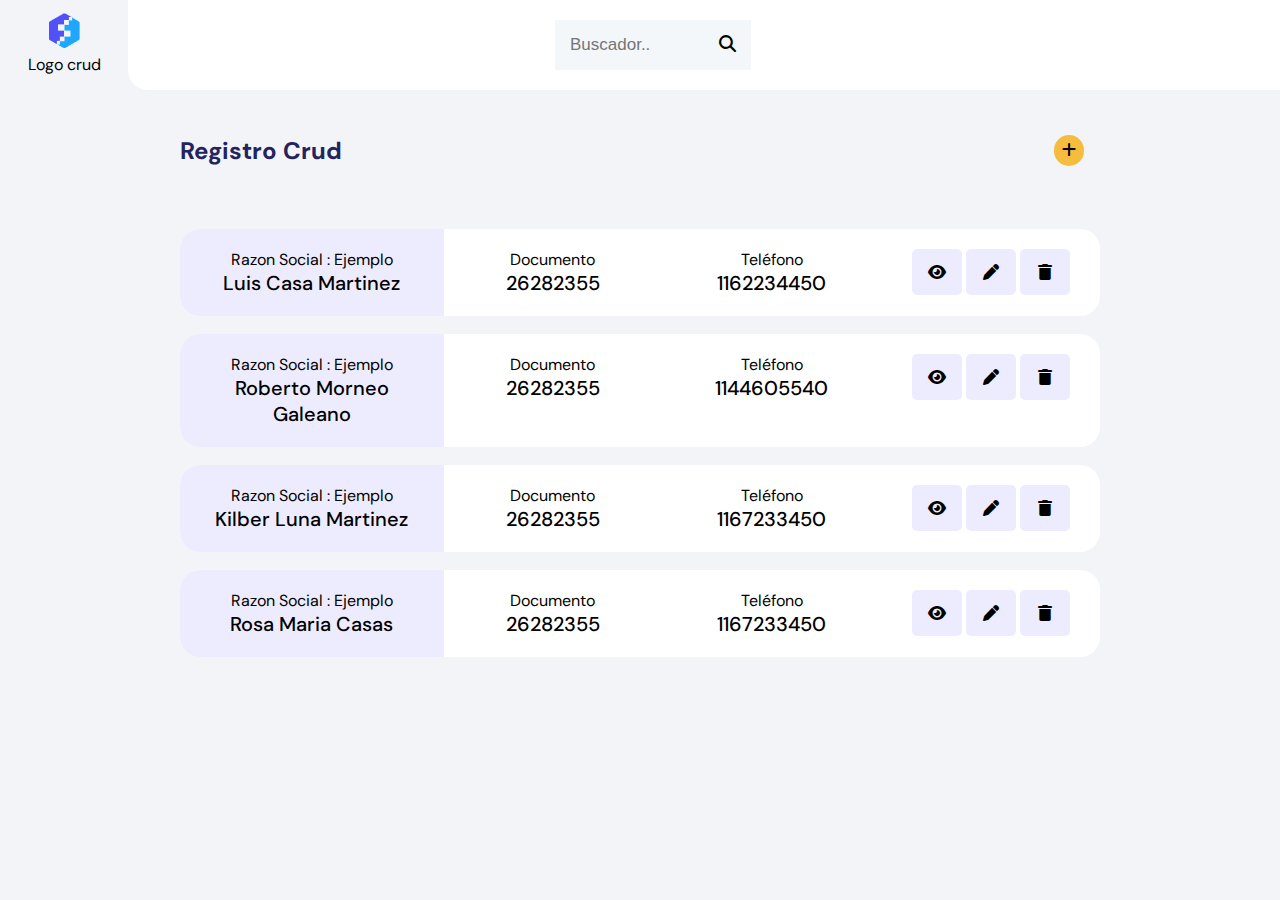
<file: index.html>
<!DOCTYPE html>
<html lang="en">

<head>
    <meta charset="UTF-8" />
    <meta http-equiv="X-UA-Compatible" content="IE=edge" />
    <meta name="viewport" content="width=device-width, initial-scale=1.0" />
    <title>Inicio de CRUD</title>
    <link rel="stylesheet" href="https://cdnjs.cloudflare.com/ajax/libs/font-awesome/6.1.1/css/all.min.css" />
    <link rel="stylesheet" href="assets/css/main.css" />
</head>

<body>
    <section class="header">
        <div class="logo">
            <img src="assets/img/Logo.png" alt="" srcset="" />
            <div>Logo crud</div>
        </div>
        <div class="buscador">
            <div class="search-container">
                <div class="container-buscador">
                    <input type="text" placeholder="Buscador.." name="search" />
                    <button type="submit"><i class="fa fa-search"></i></button>
                </div>
            </div>
        </div>
    </section>

    <section class="container-header">
        <div class="title">Registro Crud</div>
        <div class="add">
            <div class="circle-add"><i class="fa fa-plus"></i></div>
        </div>
    </section>
    <!-- CRUD CONTENEDOR  -->
    <section class="item">
        <div class="container">
<!-- Aqui llega javascript y crea las card -->


        </div>
    </section>
    <!-- CRUD CONTENEDOR  -->
    <!-- Se agregar al final para que pueda crear los HTML al encontrar la estructura -->
    <script src="assets/js/main.js"></script>
</body>

</html>
</file>
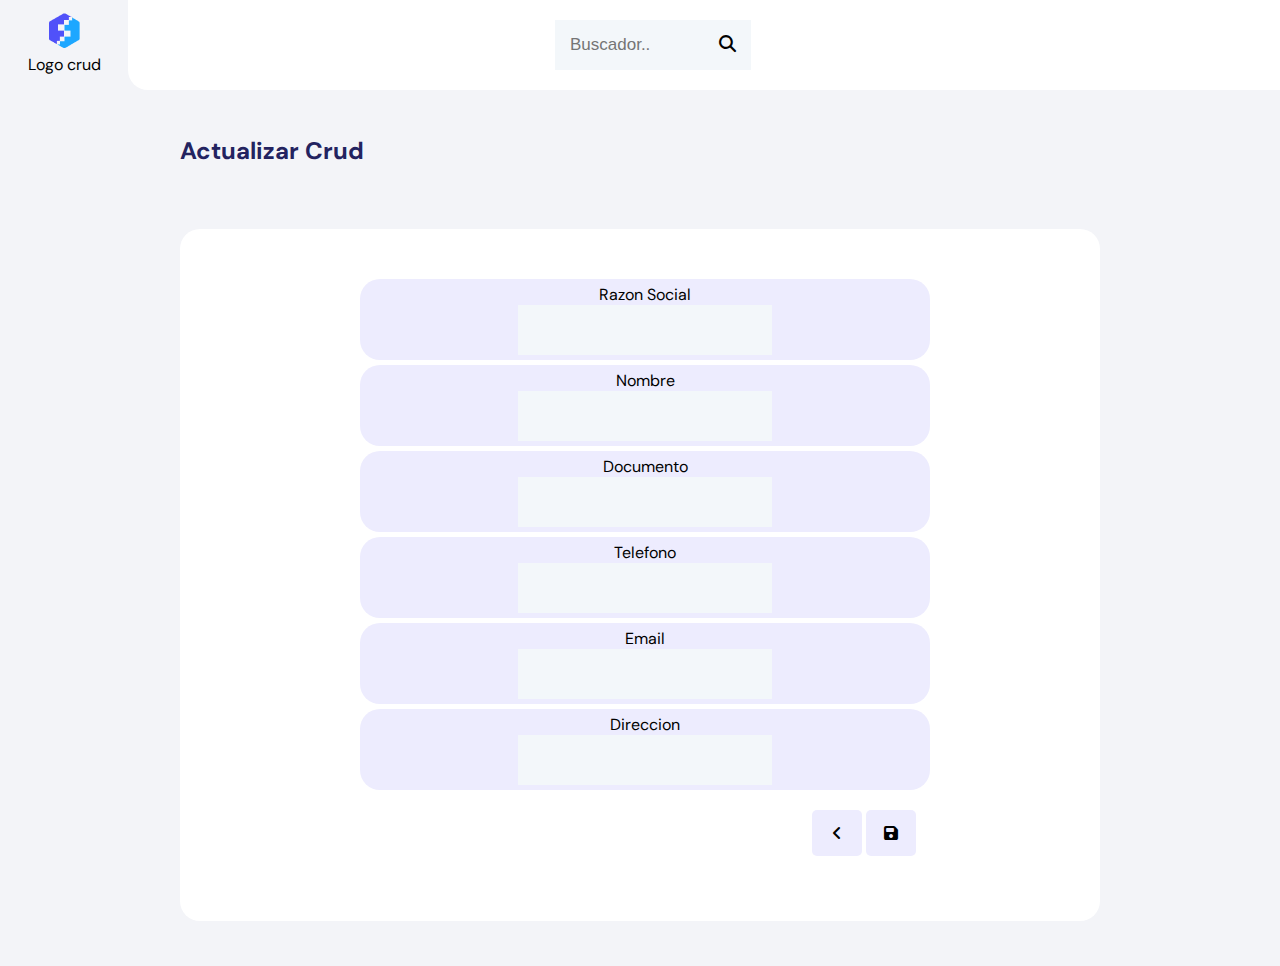
<file: actualizar.html>
<!DOCTYPE html>
<html lang="en">
  <head>
    <meta charset="UTF-8" />
    <meta http-equiv="X-UA-Compatible" content="IE=edge" />
    <meta name="viewport" content="width=device-width, initial-scale=1.0" />
    <title>Actualizar de CRUD</title>
    <link
      rel="stylesheet"
      href="https://cdnjs.cloudflare.com/ajax/libs/font-awesome/6.1.1/css/all.min.css"
    />
    <link rel="stylesheet" href="assets/css/main.css" />
  </head>

  <body>
    <section class="header">
      <div class="logo">
        <img src="assets/img/Logo.png" alt="" srcset="" />
        <div>Logo crud</div>
      </div>
      <div class="buscador">
        <div class="search-container">
          <div class="container-buscador">
            <input type="text" placeholder="Buscador.." name="search" />
            <button type="submit"><i class="fa fa-search"></i></button>
          </div>
        </div>
      </div>
    </section>

    <section class="container-header">
      <div class="title">Actualizar Crud</div>
    </section>
    <!-- CRUD CONTENEDOR  -->
    <section class="item">
      <div class="container actualizar">
        <div class="card edit">
          <div class="person edit-crud">
            <span class="social">Razon Social</span>
            <input type="text" id="RazonSocial" />
          </div>

          <div class="person edit-crud">
            <span class="social">Nombre</span>
            <input type="text" id="Nombre" />
          </div>

          <div class="person edit-crud">
            <span class="social">Documento</span>
            <input type="text" id="Documento" />
          </div>

          <div class="person edit-crud">
            <span class="social">Telefono</span>
            <input type="text" id="Telefono" />
          </div>

          <div class="person edit-crud">
            <span class="social">Email</span>
            <input type="text" id="Email" />
          </div>

          <div class="person edit-crud">
            <span class="social">Direccion</span>
            <input type="text" id="Direccion" />
          </div>
          <div class="actions-update">
            <div class="icon-actions" onclick="back()"><i class="fa fa-angle-left"></i></div>
            <div class="icon-actions"><i class="fa fa-save"></i></div>
          </div>
        </div>
        
      </div>
    </section>
    <!-- CRUD CONTENEDOR  -->
    <script src="assets/js/actualizar.js"></script>
  </body>
</html>
</file>
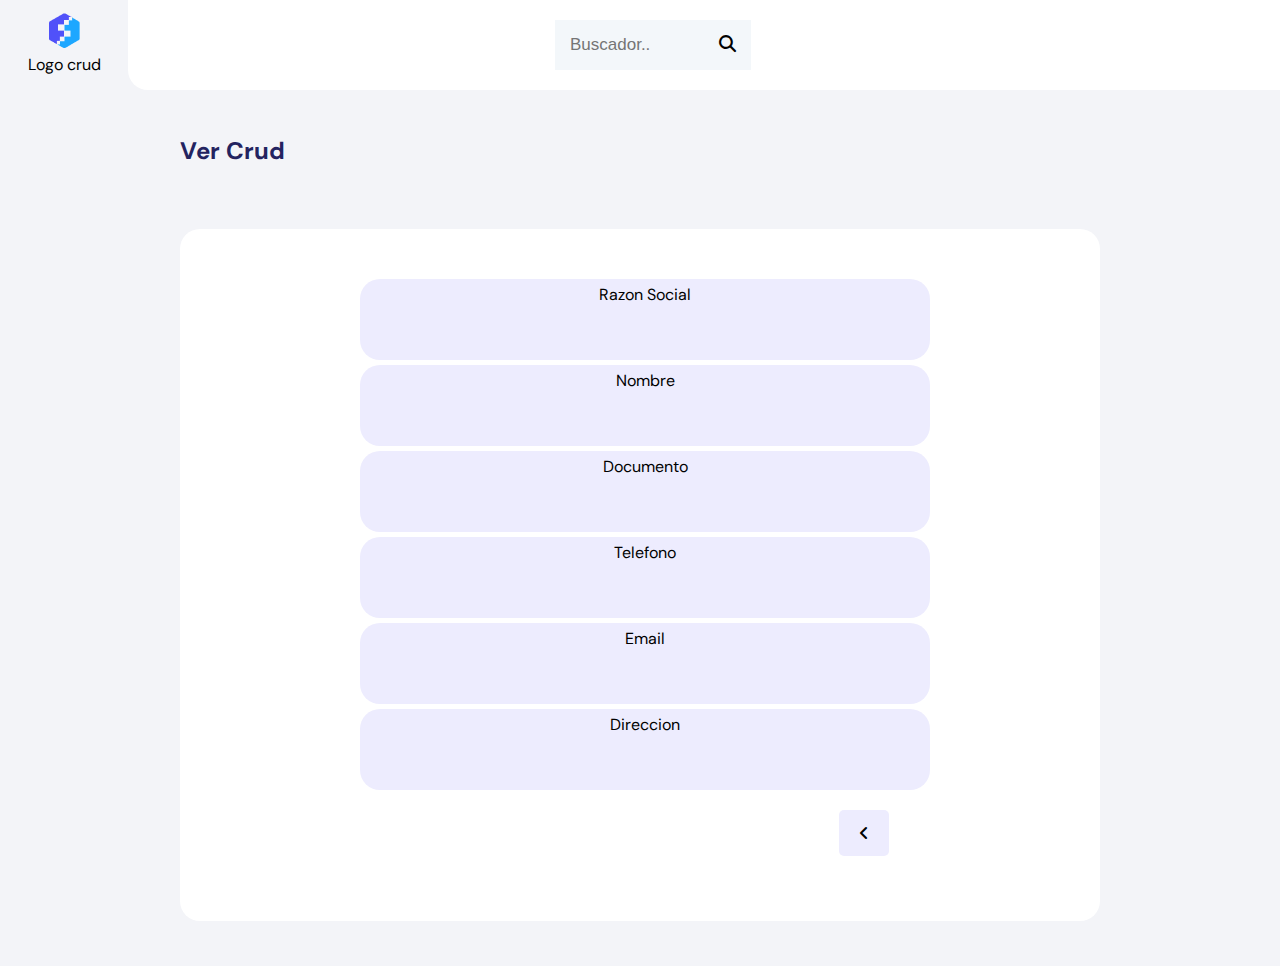
<file: ver.html>
<!DOCTYPE html>
<html lang="en">
  <head>
    <meta charset="UTF-8" />
    <meta http-equiv="X-UA-Compatible" content="IE=edge" />
    <meta name="viewport" content="width=device-width, initial-scale=1.0" />
    <title>Ver de CRUD</title>
    <link
      rel="stylesheet"
      href="https://cdnjs.cloudflare.com/ajax/libs/font-awesome/6.1.1/css/all.min.css"
    />
    <link rel="stylesheet" href="assets/css/main.css" />
  </head>

  <body>
    <section class="header">
      <div class="logo">
        <img src="assets/img/Logo.png" alt="" srcset="" />
        <div>Logo crud</div>
      </div>
      <div class="buscador">
        <div class="search-container">
          <div class="container-buscador">
            <input type="text" placeholder="Buscador.." name="search" />
            <button type="submit"><i class="fa fa-search"></i></button>
          </div>
        </div>
      </div>
    </section>

    <section class="container-header">
      <div class="title">Ver Crud</div>
    </section>
    <!-- CRUD CONTENEDOR  -->
    <section class="item">
      <div class="container actualizar">
        <div class="card edit">
          <div class="person edit-crud">
            <span class="social">Razon Social</span>
            <input type="text" id="RazonSocial" readonly/>
          </div>

          <div class="person edit-crud">
            <span class="social">Nombre</span>
            <input type="text" id="Nombre" readonly/>
          </div>

          <div class="person edit-crud">
            <span class="social">Documento</span>
            <input type="text" id="Documento" readonly/>
          </div>

          <div class="person edit-crud">
            <span class="social">Telefono</span>
            <input type="text" id="Telefono" readonly/>
          </div>

          <div class="person edit-crud">
            <span class="social">Email</span>
            <input type="text" id="Email" readonly/>
          </div>

          <div class="person edit-crud">
            <span class="social">Direccion</span>
            <input type="text" id="Direccion" readonly/>
          </div>
          <div class="actions-update">
            <div class="icon-actions" onclick="back()"><i class="fa fa-angle-left"></i></div>
          </div>
        </div>
        
      </div>
    </section>
    <!-- CRUD CONTENEDOR  -->
    <script src="assets/js/ver.js"></script>
  </body>
</html>
</file>
<file: assets/css/main.css>
@import url('https://fonts.googleapis.com/css2?family=DM+Sans&family=Montserrat:wght@100;500&display=swap');

/* Aqui van los colores que se van a definir */
:root {
    --color-principal: #F3F4F8;
    --color-secundario: #ffffff;
    --color-hover: #232360;
    --color-add: #F6BC3E;
    --background-special: #EDECFE;
    --global-border: 20px;
}

/* Para ocupar toda la pantalla */
html,
body {
    font-family: 'DM Sans', sans-serif;
    ;
    height: 100%;
    background-color: var(--color-principal);
    margin: 0;
}

.header {
    background-color: var(--color-principal);
    display: flex;
    align-items: center;
    height: 10%;

}
.logo {
    width: 10%;
    height: 5vw;
    text-align: center;
}

.buscador {
    width: 90%;
    text-align: center;
    background-color: var(--color-secundario);
    border-radius: 0px 0px 0px 20px;
}


input[type=text] {
    font-size: 17px;
    border: none;
    background: #F3F7FA;
    padding: 15px;
    width: 40%;
}
input[type=text]:read-only {
    font-size: 17px;
    border: none;
    background: var(--background-special);
    padding: 15px;
    width: 40%;
}
.container input{
    /* border-radius: var(--global-border); */
}

.search-container {
    height: -webkit-fill-available;
}

.search-container button {
    padding: 15px;
    background: #F3F7FA;
    font-size: 17px;
    border: none;
    cursor: pointer;
}
.container-buscador{
    height: -webkit-fill-available;
    display: inline-flex;
    padding: 20px;
}

.search-container button:hover {
    background: var(--color-hover);
    color: var(--color-secundario);
}

.container-header {
    padding: 5vh 20vh 5vh 20vh;
    display: flex;
    width: auto;
}

.title {
    font-style: normal;
    font-weight: 700;
    font-size: 24px;
    line-height: 31px;
    color: var(--color-hover);
    width: 95%;
}

.add {
    width: 5%;
    text-align: center;
}

.circle-add {
    width: 20px;
    padding: 5px;
    border-radius: var(--global-border);
    background-color: var(--color-add);
}

a:link {
    text-decoration: none;
    color: inherit;
}

.circle-add:hover {
    filter: drop-shadow(0px 4px 4px rgba(0, 0, 0, 0.25));
    animation: anim-card 0.6s linear;
}


.container {
    padding: 0vh 20vh 5vh 20vh;
    /* display: flex; */
    display: grid;
    width: auto;
}
.container.actualizar{
    display: flex;
}

.card {
    background-color: var(--color-secundario);
    width: 100%;
    border-radius: var(--global-border);
    display: flex;
    margin-top: 2vh;

}
.edit {
    padding: 5vh 20vh 5vh 20vh;
    text-align: center;
    display: block;
}

.card:hover {
    filter: drop-shadow(0px 4px 4px rgba(0, 0, 0, 0.25));
    transition: 0.3s;
}

.person {
    background-color: var(--background-special);
    width: 25%;
    border-radius: 20px 0px 0px 20px;
    padding: 20px;
    text-align: center;
}
.edit-crud {
    width: 100%;
    padding: 5px;
    border-radius: var(--global-border);
    margin-top: 5px;
}

.social {
    display: block;
    /* padding: 10px; */
}

.name {
    font-weight: 500;
    font-size: 20px;
    line-height: 26px;
    color: #000000;
}

.description-document {
    padding: 20px;
    text-align: center;
    width: 20%;
}

.description-telefono {
    padding: 20px;
    text-align: center;
    width: 20%;
}

.actions {
    padding: 20px;
    text-align: center;
    width: 20%;
} 

.actions-update {
    padding: 20px 0px;
    text-align: center;
    width: 20%;
    float: right;
    margin: 0px;
}


.icon-actions {
    width: 20px;
    padding: 15px;
    border-radius: 5px;
    background-color: var(--background-special);
    display: inline-grid;
}


@keyframes anim-card {
    from {
        transform: scale(0.8);
    }

    80% {
        transform: scale(1.04);
    }

    to {
        transform: scale(1);
    }
}


@media screen and (max-width: 1240px) {
    body {
        padding: 0 10px;
    }

    .container-header {
        padding: 10vh 5vh 5vh 5vh;
    }

    .container {
        padding: 0vh 5vh 5vh 5vh;
    }
}



@media screen and (max-width: 768px) {
    body {
        padding: 0 10px;
    }
    .header{
        height: 10vh;
    }
    .logo {
    width: 30%;
    }

    .container-header {
        padding: 10vh 5vh 5vh 5vh;
    }

    .container {
        padding: 0vh 0vh 1vh 1vh;
    }

    .card {
        display: grid;
    }

    .person {
        width: auto;
    }

    .description-document {
        width: auto;

    }

    .description-telefono {
        width: auto;

    }

    .actions {
        width: auto;
    }
}
</file>
